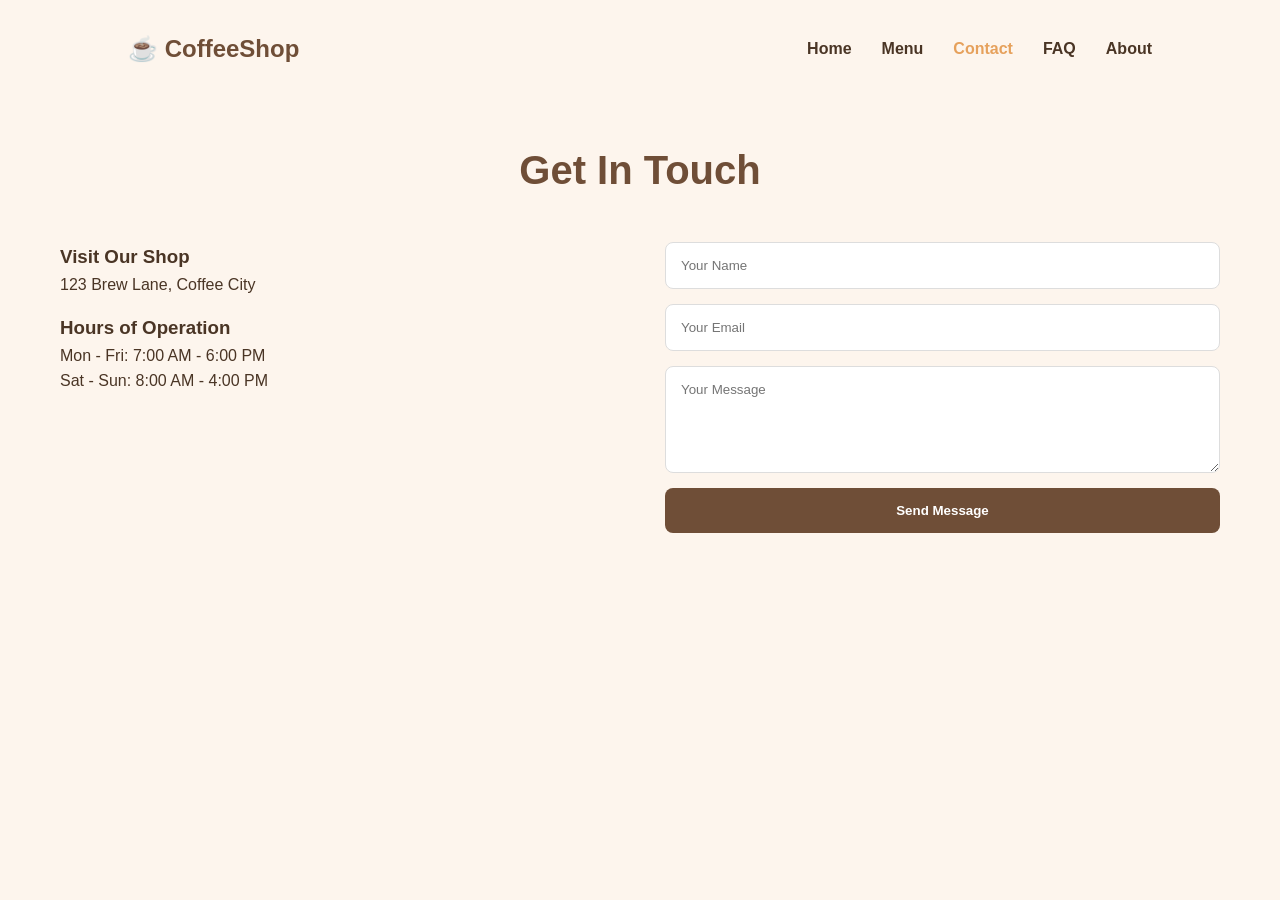
<file: contact.html>
<!DOCTYPE html>
<html lang="en">
<head>
    <meta charset="UTF-8">
    <meta name="viewport" content="width=device-width, initial-scale=1.0">
    <title>Contact Us - Coffee Shop</title>
    <link rel="stylesheet" href="style.css">
</head>
<body>

    <header>
        <div class="logo">☕ CoffeeShop</div>
        
        <input type="checkbox" id="menu-toggle" class="menu-toggle">
        <label for="menu-toggle" class="hamburger">
            <span></span>
            <span></span>
            <span></span>
        </label>

        <nav>
            <ul>
                <li><a href="index.html">Home</a></li>
                <li><a href="menu.html">Menu</a></li>
                <li><a href="contact.html" class="active">Contact</a></li>
                <li><a href="faq.html">FAQ</a></li>
                <li><a href="about.html">About</a></li>
            </ul>
        </nav>
    </header>

    <div class="container">
        <h2 class="page-title">Get In Touch</h2>
        <div class="contact-container">
            <div>
                <h3>Visit Our Shop</h3>
                <p style="margin-bottom: 15px;">123 Brew Lane, Coffee City</p>
                <h3>Hours of Operation</h3>
                <p>Mon - Fri: 7:00 AM - 6:00 PM</p>
                <p>Sat - Sun: 8:00 AM - 4:00 PM</p>
            </div>
            <form class="contact-form" onsubmit="event.preventDefault(); alert('Message sent successfully!');">
                <input type="text" placeholder="Your Name" required>
                <input type="email" placeholder="Your Email" required>
                <textarea rows="5" placeholder="Your Message" required></textarea>
                <button type="submit" class="btn-submit">Send Message</button>
            </form>
        </div>
    </div>

</body>
</html>
</file>
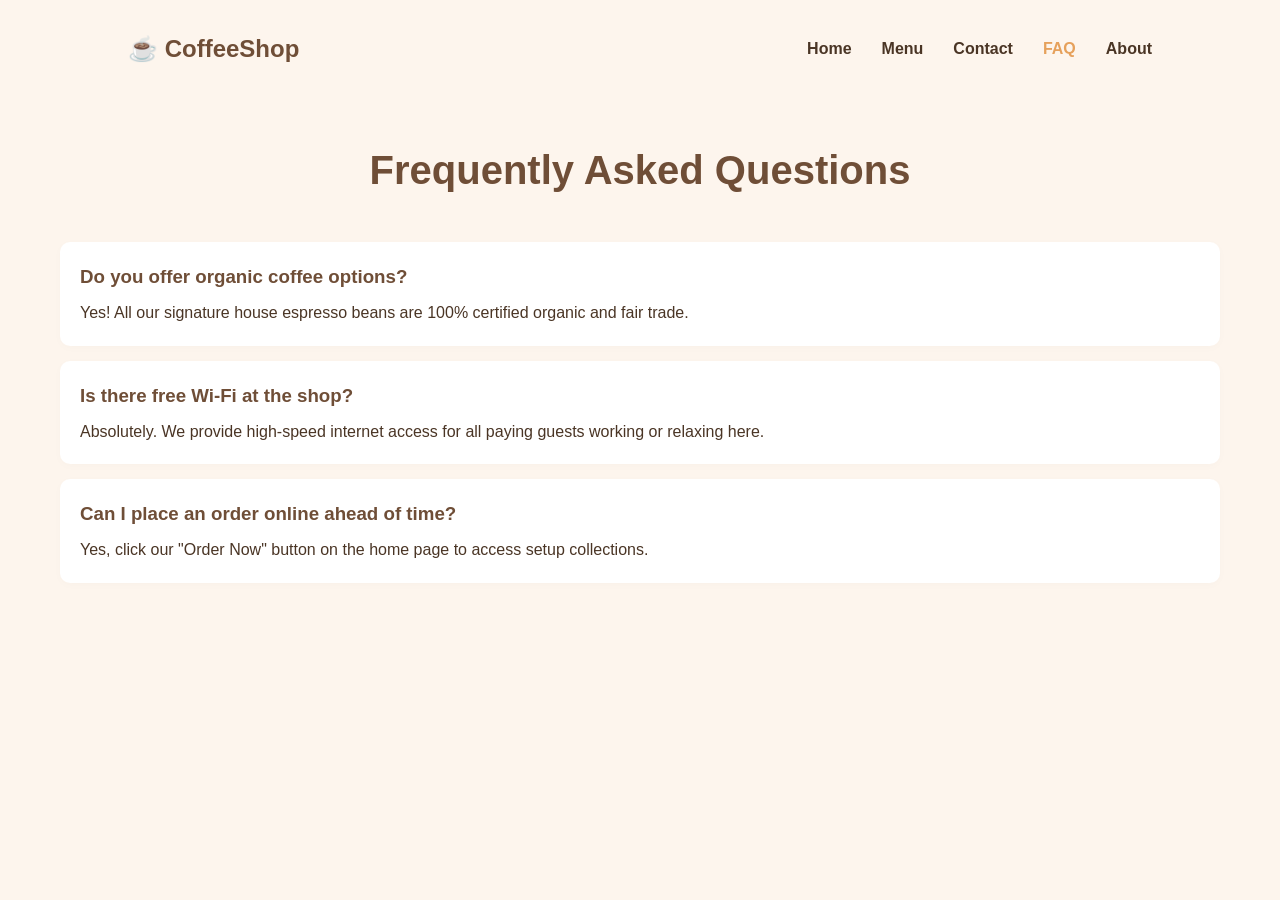
<file: faq.html>
<!DOCTYPE html>
<html lang="en">
<head>
    <meta charset="UTF-8">
    <meta name="viewport" content="width=device-width, initial-scale=1.0">
    <title>FAQs - Coffee Shop</title>
    <link rel="stylesheet" href="style.css">
</head>
<body>

    <header>
        <div class="logo">☕ CoffeeShop</div>
        
        <input type="checkbox" id="menu-toggle" class="menu-toggle">
        <label for="menu-toggle" class="hamburger">
            <span></span>
            <span></span>
            <span></span>
        </label>

        <nav>
            <ul>
                <li><a href="index.html">Home</a></li>
                <li><a href="menu.html">Menu</a></li>
                <li><a href="contact.html">Contact</a></li>
                <li><a href="faq.html" class="active">FAQ</a></li>
                <li><a href="about.html">About</a></li>
            </ul>
        </nav>
    </header>

    <div class="container">
        <h2 class="page-title">Frequently Asked Questions</h2>
        
        <div class="faq-item">
            <h3>Do you offer organic coffee options?</h3>
            <p>Yes! All our signature house espresso beans are 100% certified organic and fair trade.</p>
        </div>
        
        <div class="faq-item">
            <h3>Is there free Wi-Fi at the shop?</h3>
            <p>Absolutely. We provide high-speed internet access for all paying guests working or relaxing here.</p>
        </div>

        <div class="faq-item">
            <h3>Can I place an order online ahead of time?</h3>
            <p>Yes, click our "Order Now" button on the home page to access setup collections.</p>
        </div>
    </div>

</body>
</html>
</file>
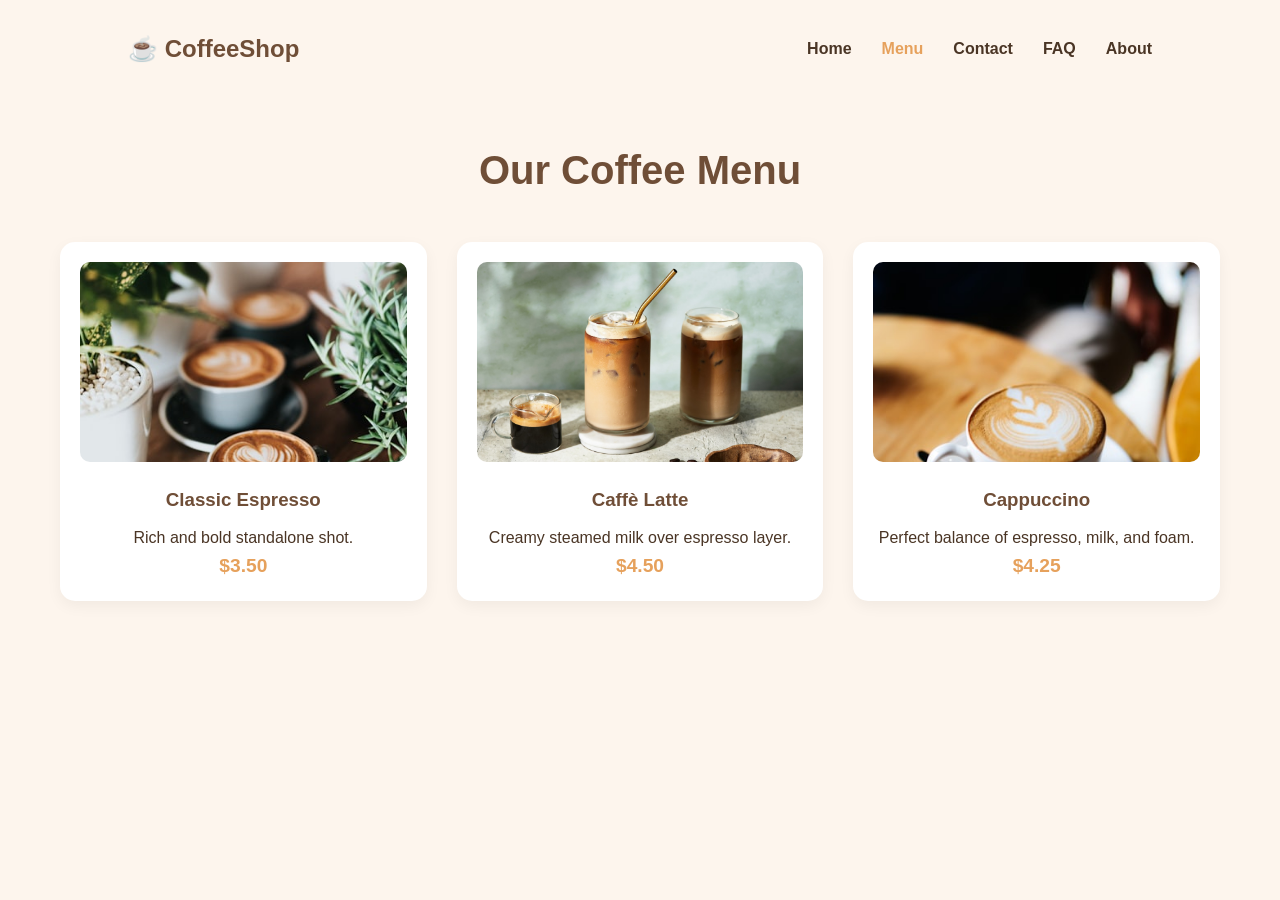
<file: menu.html>
<!DOCTYPE html>
<html lang="en">
<head>
    <meta charset="UTF-8">
    <meta name="viewport" content="width=device-width, initial-scale=1.0">
    <title>Our Menu - Coffee Shop</title>
    <link rel="stylesheet" href="style.css">
</head>
<body>

    <header>
        <div class="logo">☕ CoffeeShop</div>
        
        <input type="checkbox" id="menu-toggle" class="menu-toggle">
        <label for="menu-toggle" class="hamburger">
            <span></span>
            <span></span>
            <span></span>
        </label>

        <nav>
            <ul>
                <li><a href="index.html">Home</a></li>
                <li><a href="menu.html" class="active">Menu</a></li>
                <li><a href="contact.html">Contact</a></li>
                <li><a href="faq.html">FAQ</a></li>
                <li><a href="about.html">About</a></li>
            </ul>
        </nav>
    </header>

   <div class="container">
    <h2 class="page-title">Our Coffee Menu</h2>
    <div class="menu-grid">
        <div class="menu-item">
            <img src="images/espresso.jpeg" alt="espresso">
            <h3>Classic Espresso</h3>
            <p>Rich and bold standalone shot.</p>
            <div class="price">$3.50</div>
        </div>
        <div class="menu-item">
            <img src="images/latte.jpg" alt="Latte">
            <h3>Caffè Latte</h3>
            <p>Creamy steamed milk over espresso layer.</p>
            <div class="price">$4.50</div>
        </div>
        <div class="menu-item">
            <img src="images/cappucino.jpeg" alt="Cappuccino">
            <h3>Cappuccino</h3>
            <p>Perfect balance of espresso, milk, and foam.</p>
            <div class="price">$4.25</div>
        </div>
    </div>
</div>
</body>
</html>
</file>
<file: style.css>
* {
    margin: 0;
    padding: 0;
    box-sizing: border-box;
    font-family: 'Segoe UI', Tahoma, Geneva, Verdana, sans-serif;
}

:root {
    --bg-color: #FDF5ED;
    --primary-color: #6F4E37;
    --accent-color: #E6A15C;
    --text-color: #4A3525;
    --white: #ffffff;
}

body {
    background-color: var(--bg-color);
    color: var(--text-color);
    line-height: 1.6;
    overflow-x: hidden;
}

header {
    display: flex;
    justify-content: space-between;
    align-items: center;
    padding: 30px 10%;
    background-color: transparent;
    position: relative;
}

.logo {
    font-size: 24px;
    font-weight: bold;
    color: var(--primary-color);
    display: flex;
    align-items: center;
    gap: 10px;
}

nav ul {
    list-style: none;
    display: flex;
    gap: 30px;
}

nav ul li a {
    text-decoration: none;
    color: var(--text-color);
    font-weight: 600;
    transition: color 0.3s;
}

nav ul li a:hover, nav ul li a.active {
    color: var(--accent-color);
}

.menu-toggle, .hamburger {
    display: none;
}

.container {
    max-width: 1200px;
    margin: 0 auto;
    padding: 40px 20px;
}

.page-title {
    text-align: center;
    font-size: 2.5rem;
    color: var(--primary-color);
    margin-bottom: 40px;
}

/* --- Home / Hero Section --- */
.hero {
    display: flex;
    align-items: center;
    justify-content: space-between;
    padding: 60px 10%;
    min-height: calc(100vh - 110px);
}

.hero-content {
    max-width: 50%;
}

.hero-content h1 {
    font-size: 3.5rem;
    color: var(--primary-color);
    line-height: 1.2;
    margin-bottom: 20px;
}

.hero-icons {
    display: flex;
    gap: 15px;
    font-size: 24px;
    margin-bottom: 20px;
    color: var(--accent-color);
}

.hero-content p {
    font-size: 1rem;
    margin-bottom: 30px;
    color: #7A604D;
}

.btn-order {
    display: inline-block;
    background-color: var(--primary-color);
    color: var(--white);
    padding: 12px 30px;
    border-radius: 25px;
    text-decoration: none;
    font-weight: bold;
    transition: background 0.3s;
}

.btn-order:hover {
    background-color: var(--accent-color);
}

.hero-image-wrapper {
    position: relative;
    width: 450px;
    height: 450px;
}

.hero-image-circle {
    width: 100%;
    height: 100%;
    border-radius: 50%;
    border: 15px solid var(--accent-color);
    overflow: hidden;
    background: url('https://images.unsplash.com/photo-1514432324607-a09d9b4aefdd?q=80&w=600') center/cover no-repeat;
    box-shadow: 0 10px 30px rgba(0,0,0,0.1);
}

.menu-grid {
    display: grid;
    grid-template-columns: repeat(auto-fit, minmax(280px, 1fr));
    gap: 30px;
}

.menu-item {
    background: var(--white);
    padding: 20px;
    border-radius: 15px;
    text-align: center;
    box-shadow: 0 5px 15px rgba(0,0,0,0.05);
}

.menu-item img {
    width: 100%;
    height: 200px;
    object-fit: cover;
    border-radius: 10px;
    margin-bottom: 15px;
}

.menu-item h3 {
    color: var(--primary-color);
    margin-bottom: 10px;
}

.price {
    font-weight: bold;
    color: var(--accent-color);
    font-size: 1.2rem;
}

.about-section {
    display: flex;
    align-items: center;
    gap: 50px;
}

.about-text {
    flex: 1;
}

.about-img {
    flex: 1;
    border-radius: 15px;
    max-height: 400px;
    object-fit: cover;
}

.faq-item {
    background: var(--white);
    margin-bottom: 15px;
    padding: 20px;
    border-radius: 10px;
    box-shadow: 0 2px 10px rgba(0,0,0,0.02);
}

.faq-item h3 {
    color: var(--primary-color);
    margin-bottom: 8px;
}

/* --- Contact Form --- */
.contact-container {
    display: grid;
    grid-template-columns: 1fr 1fr;
    gap: 50px;
}

.contact-form {
    display: flex;
    flex-direction: column;
    gap: 15px;
}

.contact-form input, .contact-form textarea {
    padding: 15px;
    border: 1px solid #ddd;
    border-radius: 8px;
    background: var(--white);
}

.btn-submit {
    background-color: var(--primary-color);
    color: white;
    padding: 15px;
    border: none;
    border-radius: 8px;
    cursor: pointer;
    font-weight: bold;
}

.btn-submit:hover {
    background-color: var(--accent-color);
}

@media (max-width: 768px) {
    header {
        padding: 20px 5%;
    }

    .hamburger {
        display: flex;
        flex-direction: column;
        gap: 5px;
        cursor: pointer;
        z-index: 100;
    }

    .hamburger span {
        width: 25px;
        height: 3px;
        background-color: var(--primary-color);
        transition: all 0.3s ease;
    }

    nav {
        position: absolute;
        top: 100%;
        left: 0;
        width: 100%;
        background-color: var(--bg-color);
        box-shadow: 0 10px 15px rgba(0,0,0,0.05);
        max-height: 0;
        overflow: hidden;
        transition: max-height 0.3s ease-in-out;
        z-index: 99;
    }

    nav ul {
        flex-direction: column;
        padding: 20px;
        gap: 20px;
        align-items: center;
    }

    .menu-toggle:checked ~ nav {
        max-height: 350px;
    }

    /* Transform Burger into an 'X' symbol upon checking */
    .menu-toggle:checked ~ .hamburger span:nth-child(1) {
        transform: rotate(45deg) translate(5px, 6px);
    }
    .menu-toggle:checked ~ .hamburger span:nth-child(2) {
        opacity: 0;
    }
    .menu-toggle:checked ~ .hamburger span:nth-child(3) {
        transform: rotate(-45deg) translate(5px, -6px);
    }

    .hero {
        flex-direction: column-reverse;
        justify-content: center;
        text-align: center;
        padding: 40px 5%;
        gap: 40px;
    }

    .hero-content {
        max-width: 100%;
    }

    .hero-content h1 {
        font-size: 2.5rem;
    }

    .hero-icons {
        justify-content: center;
    }

    .hero-image-wrapper {
        width: 300px;
        height: 300px;
    }

    .about-section {
        flex-direction: column;
        text-align: center;
        gap: 30px;
    }

    .contact-container {
        grid-template-columns: 1fr;
        gap: 30px;
        text-align: center;
    }
}
</file>
